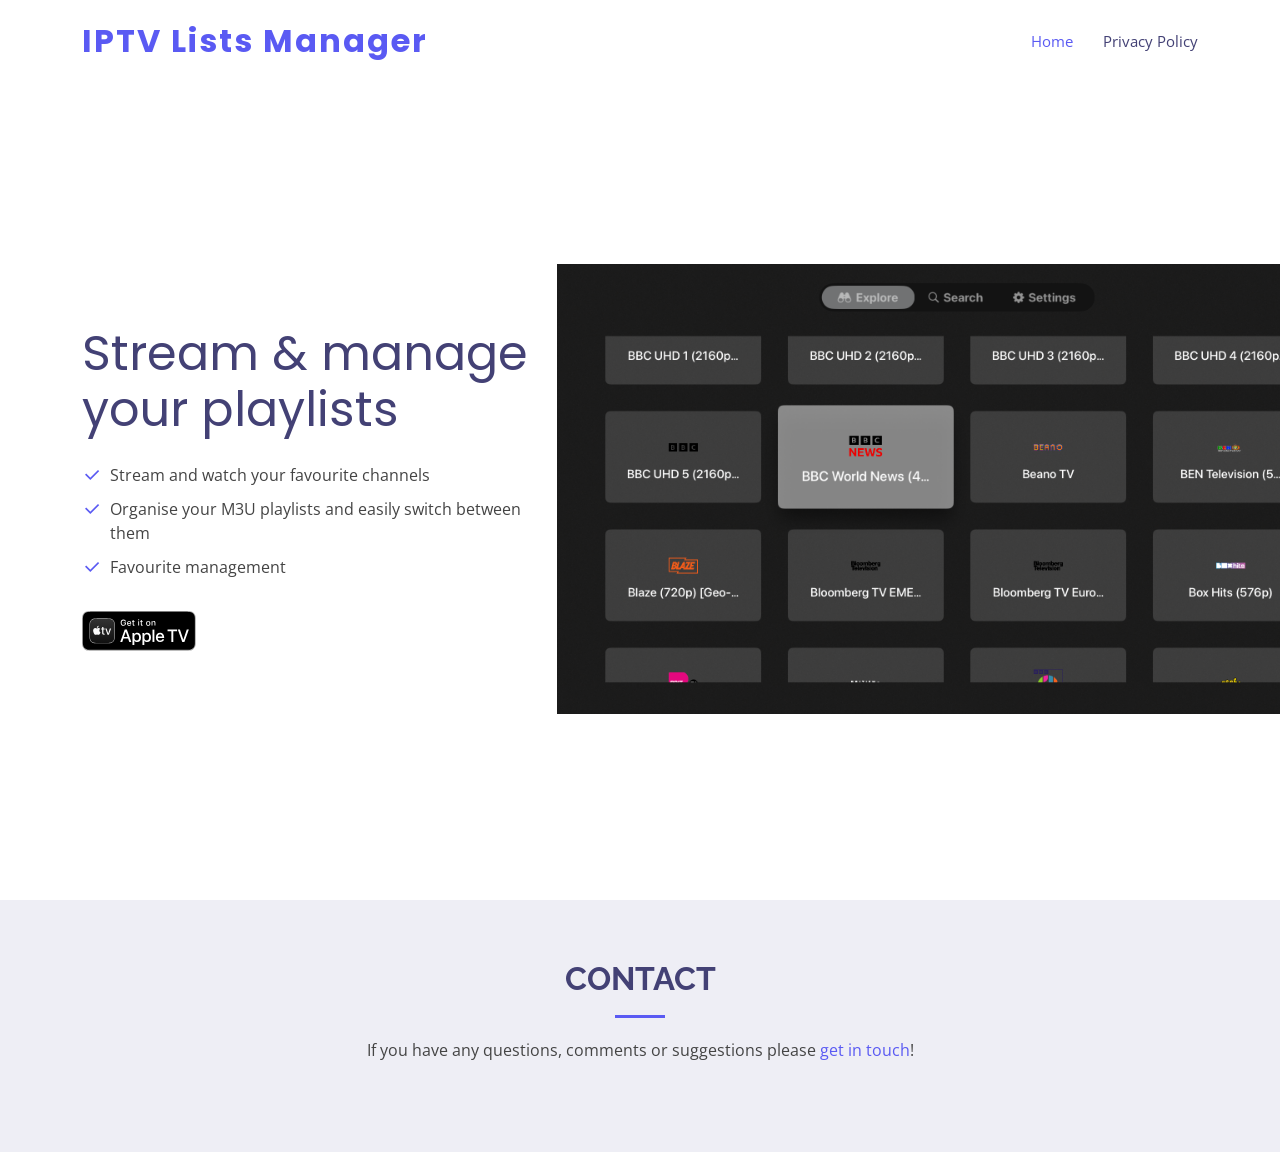
<file: index.html>
<!DOCTYPE html>
<html lang="en">

<head>
  <meta charset="utf-8">
  <meta content="width=device-width, initial-scale=1.0" name="viewport">

  <title>IPTV Lists Manager</title>
  <meta content="" name="description">
  <meta content="" name="keywords">

  <!-- Google Fonts -->
  <link href="https://fonts.googleapis.com/css?family=Open+Sans:300,300i,400,400i,600,600i,700,700i|Raleway:300,300i,400,400i,500,500i,600,600i,700,700i|Poppins:300,300i,400,400i,500,500i,600,600i,700,700i" rel="stylesheet">

  <!-- Vendor CSS Files -->
  <link href="assets/vendor/bootstrap/css/bootstrap.min.css" rel="stylesheet">
  <link href="assets/vendor/bootstrap-icons/bootstrap-icons.css" rel="stylesheet">
  <link href="assets/vendor/remixicon/remixicon.css" rel="stylesheet">

  <!-- Template Main CSS File -->
  <link href="assets/css/style.css" rel="stylesheet">

</head>

<body>

  <!-- ======= Header ======= -->
  <header id="header" class="fixed-top ">
    <div class="container d-flex align-items-center justify-content-between">

      <h1 class="logo"><a href="index.html">IPTV Lists Manager</a></h1>

      <nav id="navbar" class="navbar">
        <ul>
          <li><a class="nav-link scrollto active" href="index.html">Home</a></li>
          <li><a class="nav-link scrollto" href="privacy.html">Privacy Policy</a></li>
        </ul>
        <i class="bi bi-list mobile-nav-toggle"></i>
      </nav><!-- .navbar -->

    </div>
  </header><!-- End Header -->

  <!-- ======= Hero Section ======= -->
  <section id="hero" class="d-flex align-items-center">

    <div class="container">
      <div class="row">
        <div class="col-lg-5 pt-2 pt-lg-0 order-2 order-lg-1 d-flex flex-column justify-content-center">
          <h1>Stream & manage your playlists</h1>
          <ul>
            <li><i class="ri-check-line"></i> Stream and watch your favourite channels</li>
            <li><i class="ri-check-line"></i> Organise your M3U playlists and easily switch between them</li>
            <li><i class="ri-check-line"></i> Favourite management</li>
          </ul>
          <div class="mt-3">
            <a href=""><img src="assets/img/badge.svg"></a>
          </div>
        </div>
        <div class="col-lg-7 order-1 order-lg-2 hero-img">
          <img src="assets/img/home.png" width="800" />
        </div>
      </div>
    </div>

  </section><!-- End Hero -->

  <main id="main">

    <!-- ======= Contact Section ======= -->
    <section id="contact" class="contact section-bg">
      <div class="container">

        <div class="section-title">
          <h2>Contact</h2>
          <p>If you have any questions, comments or suggestions please <a href="mailto:ruicostadev@gmail.com">get in touch</a>!</p>
        </div>

      </div>
    </section><!-- End Contact Section -->

  </main><!-- End #main -->

  <a href="#" class="back-to-top d-flex align-items-center justify-content-center"><i class="bi bi-arrow-up-short"></i></a>

  <!-- Vendor JS Files -->
  <script src="assets/vendor/bootstrap/js/bootstrap.bundle.min.js"></script>

  <!-- Template Main JS File -->
  <script src="assets/js/main.js"></script>

</body>

</html>
</file>
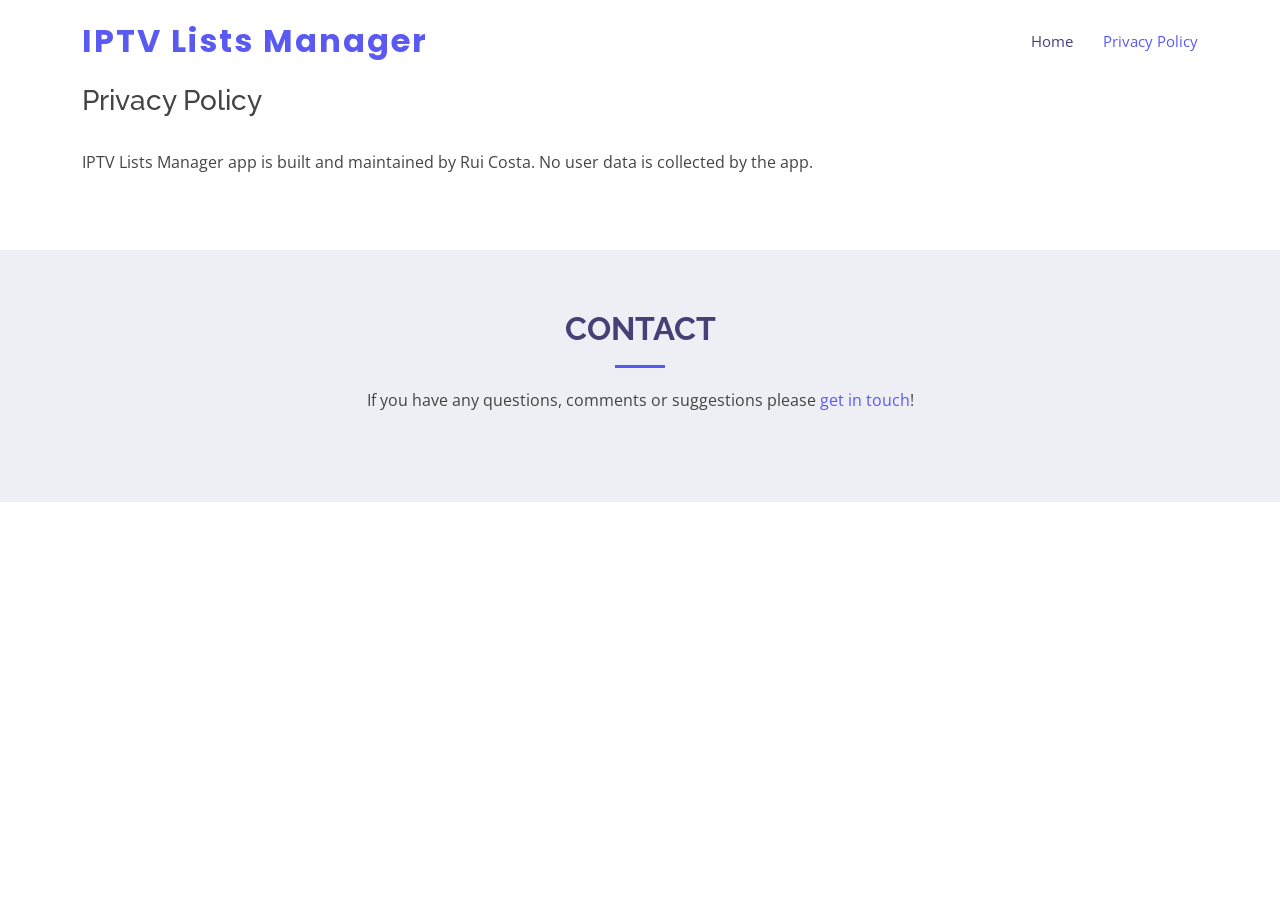
<file: privacy.html>
<!DOCTYPE html>
<html lang="en">

<head>
  <meta charset="utf-8">
  <meta content="width=device-width, initial-scale=1.0" name="viewport">

  <title>IPTV Lists Manager</title>
  <meta content="" name="description">
  <meta content="" name="keywords">

  <!-- Favicons -->
  <link href="assets/img/favicon.png" rel="icon">

  <!-- Google Fonts -->
  <link href="https://fonts.googleapis.com/css?family=Open+Sans:300,300i,400,400i,600,600i,700,700i|Raleway:300,300i,400,400i,500,500i,600,600i,700,700i|Poppins:300,300i,400,400i,500,500i,600,600i,700,700i" rel="stylesheet">

  <!-- Vendor CSS Files -->
  <link href="assets/vendor/bootstrap/css/bootstrap.min.css" rel="stylesheet">
  <link href="assets/vendor/bootstrap-icons/bootstrap-icons.css" rel="stylesheet">
  <link href="assets/vendor/remixicon/remixicon.css" rel="stylesheet">

  <!-- Template Main CSS File -->
  <link href="assets/css/style.css" rel="stylesheet">

</head>

<body>

  <!-- ======= Header ======= -->
  <header id="header" class="fixed-top ">
    <div class="container d-flex align-items-center justify-content-between">

      <h1 class="logo"><a href="index.html">IPTV Lists Manager</a></h1>

      <nav id="navbar" class="navbar">
        <ul>
          <li><a class="nav-link scrollto" href="index.html">Home</a></li>
          <li><a class="nav-link scrollto active" href="privacy.html">Privacy Policy</a></li>
        </ul>
        <i class="bi bi-list mobile-nav-toggle"></i>
      </nav><!-- .navbar -->

    </div>
  </header><!-- End Header -->

  <main id="main">

    <section class="inner-page">
      <div class="container">
    
      <br/>
      <h3>Privacy Policy</h3> <p>
      <br/>
      IPTV Lists Manager app is built and maintained by Rui Costa. No user data is collected by the app.
      </div>
    </section>
    
    <!-- ======= Contact Section ======= -->
    <section id="contact" class="contact section-bg">
      <div class="container">

        <div class="section-title">
          <h2>Contact</h2>
          <p>If you have any questions, comments or suggestions please <a href="mailto:ruicostadev@gmail.com">get in touch</a>!</p>
        </div>

      </div>
    </section><!-- End Contact Section -->

  </main><!-- End #main -->

  <a href="#" class="back-to-top d-flex align-items-center justify-content-center"><i class="bi bi-arrow-up-short"></i></a>

  <!-- Vendor JS Files -->
  <script src="assets/vendor/bootstrap/js/bootstrap.bundle.min.js"></script>

  <!-- Template Main JS File -->
  <script src="assets/js/main.js"></script>

</body>

</html>
</file>
<file: assets/css/style.css>
/*--------------------------------------------------------------
# General
--------------------------------------------------------------*/
body {
  font-family: "Open Sans", sans-serif;
  color: #444444;
}

a {
  text-decoration: none;
  color: #5a5af3;
}

a:hover {
  color: #2a2af0;
  text-decoration: none;
}

h1,
h2,
h3,
h4,
h5,
h6 {
  font-family: "Raleway", sans-serif;
}

/*--------------------------------------------------------------
# Back to top button
--------------------------------------------------------------*/
.back-to-top {
  position: fixed;
  visibility: hidden;
  opacity: 0;
  right: 15px;
  bottom: 15px;
  z-index: 996;
  background: #5a5af3;
  width: 40px;
  height: 40px;
  border-radius: 50px;
  transition: all 0.4s;
}

.back-to-top i {
  font-size: 24px;
  color: #fff;
  line-height: 0;
}

.back-to-top:hover {
  background: #8080f6;
  color: #fff;
}

.back-to-top.active {
  visibility: visible;
  opacity: 1;
}

/*--------------------------------------------------------------
# Header
--------------------------------------------------------------*/
#header {
  transition: all 0.5s;
  z-index: 997;
  padding: 20px 0;
  background: #fff;
}

#header.header-scrolled,
#header.header-inner-pages {
  padding: 12px 0;
  box-shadow: 0px 2px 15px rgba(0, 0, 0, 0.1);
}

#header .logo {
  font-size: 32px;
  margin: 0;
  padding: 0;
  line-height: 1;
  font-weight: 700;
  letter-spacing: 2px;
  font-family: "Poppins", sans-serif;
}

#header .logo a {
  color: #5a5af3;
}

#header .logo img {
  max-height: 40px;
}

@media (max-width: 992px) {
  #header {
    padding: 12px 0;
  }
}

/*--------------------------------------------------------------
# Navigation Menu
--------------------------------------------------------------*/
/**
* Desktop Navigation 
*/
.navbar {
  padding: 0;
}

.navbar ul {
  margin: 0;
  padding: 0;
  display: flex;
  list-style: none;
  align-items: center;
}

.navbar li {
  position: relative;
}

.navbar a,
.navbar a:focus {
  display: flex;
  align-items: center;
  justify-content: space-between;
  padding: 10px 0 10px 30px;
  font-size: 15px;
  color: #434175;
  white-space: nowrap;
  transition: 0.3s;
}

.navbar a i,
.navbar a:focus i {
  font-size: 12px;
  line-height: 0;
  margin-left: 5px;
}

.navbar a:hover,
.navbar .active,
.navbar .active:focus,
.navbar li:hover>a {
  color: #5a5af3;
}

.navbar .getstarted,
.navbar .getstarted:focus {
  padding: 6px 25px;
  margin-left: 30px;
  border-radius: 50px;
  color: #5a5af3;
  border: 2px solid #5a5af3;
}

.navbar .getstarted:hover,
.navbar .getstarted:focus:hover {
  color: #fff;
  background: #7272f5;
}

.navbar .dropdown ul {
  display: block;
  position: absolute;
  left: 14px;
  top: calc(100% + 30px);
  margin: 0;
  padding: 10px 0;
  z-index: 99;
  opacity: 0;
  visibility: hidden;
  background: #fff;
  box-shadow: 0px 0px 30px rgba(127, 137, 161, 0.25);
  transition: 0.3s;
  border-radius: 4px;
}

.navbar .dropdown ul li {
  min-width: 200px;
}

.navbar .dropdown ul a {
  padding: 10px 20px;
  font-size: 15px;
  text-transform: none;
}

.navbar .dropdown ul a i {
  font-size: 12px;
}

.navbar .dropdown ul a:hover,
.navbar .dropdown ul .active:hover,
.navbar .dropdown ul li:hover>a {
  color: #5a5af3;
}

.navbar .dropdown:hover>ul {
  opacity: 1;
  top: 100%;
  visibility: visible;
}

.navbar .dropdown .dropdown ul {
  top: 0;
  left: calc(100% - 30px);
  visibility: hidden;
}

.navbar .dropdown .dropdown:hover>ul {
  opacity: 1;
  top: 0;
  left: 100%;
  visibility: visible;
}

@media (max-width: 1366px) {
  .navbar .dropdown .dropdown ul {
    left: -90%;
  }

  .navbar .dropdown .dropdown:hover>ul {
    left: -100%;
  }
}

/**
* Mobile Navigation 
*/
.mobile-nav-toggle {
  color: #434175;
  font-size: 28px;
  cursor: pointer;
  display: none;
  line-height: 0;
  transition: 0.5s;
}

.mobile-nav-toggle.bi-x {
  color: #fff;
}

@media (max-width: 991px) {
  .mobile-nav-toggle {
    display: block;
  }

  .navbar ul {
    display: none;
  }
}

.navbar-mobile {
  position: fixed;
  overflow: hidden;
  top: 0;
  right: 0;
  left: 0;
  bottom: 0;
  background: rgba(48, 47, 84, 0.9);
  transition: 0.3s;
}

.navbar-mobile .mobile-nav-toggle {
  position: absolute;
  top: 15px;
  right: 15px;
}

.navbar-mobile ul {
  display: block;
  position: absolute;
  top: 55px;
  right: 15px;
  bottom: 15px;
  left: 15px;
  padding: 10px 0;
  border-radius: 10px;
  background-color: #fff;
  overflow-y: auto;
  transition: 0.3s;
}

.navbar-mobile a,
.navbar-mobile a:focus {
  padding: 10px 20px;
  font-size: 15px;
  color: #434175;
}

.navbar-mobile a:hover,
.navbar-mobile .active,
.navbar-mobile li:hover>a {
  color: #5a5af3;
}

.navbar-mobile .getstarted,
.navbar-mobile .getstarted:focus {
  margin: 15px;
}

.navbar-mobile .dropdown ul {
  position: static;
  display: none;
  margin: 10px 20px;
  padding: 10px 0;
  z-index: 99;
  opacity: 1;
  visibility: visible;
  background: #fff;
  box-shadow: 0px 0px 30px rgba(127, 137, 161, 0.25);
}

.navbar-mobile .dropdown ul li {
  min-width: 200px;
}

.navbar-mobile .dropdown ul a {
  padding: 10px 20px;
}

.navbar-mobile .dropdown ul a i {
  font-size: 12px;
}

.navbar-mobile .dropdown ul a:hover,
.navbar-mobile .dropdown ul .active:hover,
.navbar-mobile .dropdown ul li:hover>a {
  color: #5a5af3;
}

.navbar-mobile .dropdown>.dropdown-active {
  display: block;
}

/*--------------------------------------------------------------
# Hero Section
--------------------------------------------------------------*/
#hero {
  width: 100%;
  height: 100vh;
  background: white;
  border-bottom: 2px solid white;
}

#hero .container {
  padding-top: 80px;
}

#hero h1 {
  margin: 0;
  font-size: 48px;
  font-weight: 400;
  line-height: 56px;
  color: #434175;
  font-family: "Poppins", sans-serif;
}

#hero h2 {
  margin: 10px 0 0 0;
  font-size: 20px;
}

#hero ul {
  margin-top: 15px;
  list-style: none;
  padding: 0;
}

#hero ul li {
  padding: 10px 0 0 28px;
  position: relative;
}

#hero ul i {
  left: 0;
  top: 7px;
  position: absolute;
  font-size: 20px;
  color: #5a5af3;
}

#hero .btn-get-started,
#hero .btn-get-quote {
  font-family: "Poppins", sans-serif;
  font-weight: 400;
  font-size: 15px;
  letter-spacing: 0.5px;
  display: inline-block;
  padding: 8px 30px 9px 30px;
  margin-bottom: 15px;
  border-radius: 3px;
  transition: 0.5s;
  border-radius: 50px;
}

#hero .btn-get-started {
  background: #5a5af3;
  color: #fff;
  border: 2px solid #5a5af3;
  margin-right: 10px;
}

#hero .btn-get-started:hover {
  background: #7272f5;
  border-color: #7272f5;
}

#hero .btn-get-quote {
  color: #5a5af3;
  border: 2px solid #5a5af3;
}

#hero .btn-get-quote:hover {
  background: #5a5af3;
  color: #fff;
}

@media (min-width: 1024px) {
  #hero {
    background-attachment: fixed;
  }
}

@media (max-width: 991px) {
  #hero .hero-img {
    text-align: center;
  }

  #hero .hero-img img {
    width: 50%;
  }
}

@media (max-width: 768px) {
  #hero h1 {
    font-size: 28px;
    line-height: 36px;
  }

  #hero h2 {
    font-size: 18px;
    line-height: 24px;
    margin-bottom: 30px;
  }

  #hero .hero-img img {
    width: 70%;
  }
}

@media (max-width: 575px) {
  #hero {
    text-align: center;
  }

  #hero ul {
    text-align: left;
    font-size: 14px;
  }

  #hero .hero-img img {
    width: 80%;
  }

  #hero .btn-get-started,
  #hero .btn-get-quote {
    padding-left: 18px;
    padding-right: 18px;
    font-size: 14px;
  }
}

/*--------------------------------------------------------------
# Sections General
--------------------------------------------------------------*/
section {
  padding: 60px 0;
}

.section-bg {
  background-color: #eeeef5;
}

.section-title {
  text-align: center;
  padding-bottom: 30px;
}

.section-title h2 {
  font-size: 32px;
  font-weight: bold;
  text-transform: uppercase;
  margin-bottom: 20px;
  padding-bottom: 20px;
  position: relative;
  color: #434175;
}

.section-title h2::after {
  content: "";
  position: absolute;
  display: block;
  width: 50px;
  height: 3px;
  background: #5a5af3;
  bottom: 0;
  left: calc(50% - 25px);
}

.section-title p {
  margin-bottom: 0;
}

/*--------------------------------------------------------------
# About
--------------------------------------------------------------*/
.about .content h2 {
  font-weight: 700;
  font-size: 44px;
  line-height: 50px;
  margin-bottom: 20px;
  color: #434175;
}

.about .content h3 {
  font-weight: 500;
  line-height: 32px;
  font-size: 24px;
}

.about .content ul {
  list-style: none;
  padding: 0;
}

.about .content ul li {
  padding: 10px 0 0 28px;
  position: relative;
}

.about .content ul i {
  left: 0;
  top: 7px;
  position: absolute;
  font-size: 20px;
  color: #5a5af3;
}

.about .content p:last-child {
  margin-bottom: 0;
}

/*--------------------------------------------------------------
# Why Us
--------------------------------------------------------------*/
.why-us {
  padding-top: 0;
}

.why-us .box {
  padding: 50px 30px;
  box-shadow: 0px 2px 15px rgba(0, 0, 0, 0.1);
  transition: all ease-in-out 0.3s;
}

.why-us .box span {
  display: block;
  font-size: 28px;
  font-weight: 700;
  color: #b9b9fa;
}

.why-us .box h4 {
  font-size: 24px;
  font-weight: 600;
  padding: 0;
  margin: 20px 0;
  color: #434175;
}

.why-us .box p {
  color: #aaaaaa;
  font-size: 15px;
  margin: 0;
  padding: 0;
}

.why-us .box:hover {
  background: #5a5af3;
  padding: 30px 30px 70px 30px;
  box-shadow: 10px 15px 30px rgba(0, 0, 0, 0.18);
}

.why-us .box:hover span,
.why-us .box:hover h4,
.why-us .box:hover p {
  color: #fff;
}

/*--------------------------------------------------------------
# Counts
--------------------------------------------------------------*/
.counts {
  padding: 70px 0 60px;
}

.counts .count-box {
  padding: 30px 30px 25px 30px;
  width: 100%;
  position: relative;
  text-align: center;
  background: #fff;
}

.counts .count-box i {
  position: absolute;
  top: -25px;
  left: 50%;
  transform: translateX(-50%);
  font-size: 24px;
  background: #5a5af3;
  color: #fff;
  border-radius: 50px;
  width: 48px;
  height: 48px;
  display: inline-flex;
  align-items: center;
  justify-content: center;
}

.counts .count-box span {
  font-size: 36px;
  display: block;
  font-weight: 600;
  color: #0c0ca8;
}

.counts .count-box p {
  padding: 0;
  margin: 0;
  font-family: "Raleway", sans-serif;
  font-size: 14px;
}

/*--------------------------------------------------------------
# Services
--------------------------------------------------------------*/
.services .icon-box {
  text-align: center;
  padding: 70px 20px 80px 20px;
  transition: all ease-in-out 0.3s;
  background: #fff;
  box-shadow: 0px 0 35px 0 rgba(0, 0, 0, 0.08);
}

.services .icon-box .icon {
  margin: 0 auto;
  width: 100px;
  height: 100px;
  display: flex;
  align-items: center;
  justify-content: center;
  transition: ease-in-out 0.3s;
  position: relative;
}

.services .icon-box .icon i {
  font-size: 36px;
  transition: 0.5s;
  position: relative;
}

.services .icon-box .icon svg {
  position: absolute;
  top: 0;
  left: 0;
}

.services .icon-box .icon svg path {
  transition: 0.5s;
  fill: #f5f5f5;
}

.services .icon-box h4 {
  font-weight: 600;
  margin: 10px 0 15px 0;
  font-size: 22px;
}

.services .icon-box h4 a {
  color: #434175;
  transition: ease-in-out 0.3s;
}

.services .icon-box p {
  line-height: 24px;
  font-size: 14px;
  margin-bottom: 0;
}

.services .icon-box:hover {
  border-color: #fff;
  box-shadow: 0px 0 35px 0 rgba(0, 0, 0, 0.08);
}

.services .iconbox-blue i {
  color: #47aeff;
}

.services .iconbox-blue:hover .icon i {
  color: #fff;
}

.services .iconbox-blue:hover .icon path {
  fill: #47aeff;
}

.services .iconbox-orange i {
  color: #ffa76e;
}

.services .iconbox-orange:hover .icon i {
  color: #fff;
}

.services .iconbox-orange:hover .icon path {
  fill: #ffa76e;
}

.services .iconbox-pink i {
  color: #e80368;
}

.services .iconbox-pink:hover .icon i {
  color: #fff;
}

.services .iconbox-pink:hover .icon path {
  fill: #e80368;
}

.services .iconbox-teal i {
  color: #11dbcf;
}

.services .iconbox-teal:hover .icon i {
  color: #fff;
}

.services .iconbox-teal:hover .icon path {
  fill: #11dbcf;
}

/*--------------------------------------------------------------
# Features
--------------------------------------------------------------*/
.features {
  padding-top: 0;
}

.features .icon-box {
  display: flex;
  align-items: center;
  padding: 20px;
  transition: ease-in-out 0.3s;
  box-shadow: 0px 2px 15px rgba(0, 0, 0, 0.1);
}

.features .icon-box i {
  font-size: 32px;
  padding-right: 10px;
  line-height: 1;
}

.features .icon-box h3 {
  font-weight: 700;
  margin: 0;
  padding: 0;
  line-height: 1;
  font-size: 16px;
}

.features .icon-box h3 a {
  color: #434175;
  transition: ease-in-out 0.3s;
}

.features .icon-box:hover h3 a {
  color: #5a5af3;
}

/*--------------------------------------------------------------
# Portfolio
--------------------------------------------------------------*/
.portfolio .portfolio-item {
  margin-bottom: 30px;
}

.portfolio #portfolio-flters {
  padding: 0;
  margin: 0 auto 15px auto;
  list-style: none;
  text-align: center;
  border-radius: 50px;
  padding: 2px 15px;
}

.portfolio #portfolio-flters li {
  cursor: pointer;
  display: inline-block;
  padding: 10px 15px;
  font-size: 16px;
  font-weight: 600;
  line-height: 1;
  text-transform: uppercase;
  color: #444444;
  margin-bottom: 10px;
  transition: all 0.3s ease-in-out;
}

.portfolio #portfolio-flters li:hover,
.portfolio #portfolio-flters li.filter-active {
  color: #5a5af3;
}

.portfolio #portfolio-flters li:last-child {
  margin-right: 0;
}

.portfolio .portfolio-wrap {
  transition: 0.3s;
  position: relative;
  overflow: hidden;
  z-index: 1;
}

.portfolio .portfolio-wrap::before {
  content: "";
  background: rgba(255, 255, 255, 0.7);
  position: absolute;
  left: 30px;
  right: 30px;
  top: 30px;
  bottom: 30px;
  transition: all ease-in-out 0.3s;
  z-index: 2;
  opacity: 0;
}

.portfolio .portfolio-wrap .portfolio-info {
  opacity: 0;
  position: absolute;
  top: 0;
  left: 0;
  right: 0;
  bottom: 0;
  text-align: center;
  z-index: 3;
  transition: all ease-in-out 0.3s;
  display: flex;
  flex-direction: column;
  justify-content: center;
  align-items: center;
}

.portfolio .portfolio-wrap .portfolio-info::before {
  display: block;
  content: "";
  width: 48px;
  height: 48px;
  position: absolute;
  top: 35px;
  left: 35px;
  border-top: 3px solid #fff;
  border-left: 3px solid #fff;
  transition: all 0.5s ease 0s;
  z-index: 9994;
}

.portfolio .portfolio-wrap .portfolio-info::after {
  display: block;
  content: "";
  width: 48px;
  height: 48px;
  position: absolute;
  bottom: 35px;
  right: 35px;
  border-bottom: 3px solid #fff;
  border-right: 3px solid #fff;
  transition: all 0.5s ease 0s;
  z-index: 9994;
}

.portfolio .portfolio-wrap .portfolio-info h4 {
  font-size: 20px;
  color: #434175;
  font-weight: 600;
}

.portfolio .portfolio-wrap .portfolio-info p {
  color: #434175;
  font-size: 14px;
  text-transform: uppercase;
  padding: 0;
  margin: 0;
}

.portfolio .portfolio-wrap .portfolio-links {
  text-align: center;
  z-index: 4;
}

.portfolio .portfolio-wrap .portfolio-links a {
  color: #5a5af3;
  margin: 0 2px;
  font-size: 28px;
  display: inline-block;
  transition: 0.3s;
}

.portfolio .portfolio-wrap .portfolio-links a:hover {
  color: #1313ee;
}

.portfolio .portfolio-wrap:hover::before {
  top: 0;
  left: 0;
  right: 0;
  bottom: 0;
  opacity: 1;
}

.portfolio .portfolio-wrap:hover .portfolio-info {
  opacity: 1;
}

.portfolio .portfolio-wrap:hover .portfolio-info::before {
  top: 15px;
  left: 15px;
}

.portfolio .portfolio-wrap:hover .portfolio-info::after {
  bottom: 15px;
  right: 15px;
}

/*--------------------------------------------------------------
# Portfolio Details
--------------------------------------------------------------*/
.portfolio-details {
  padding-top: 40px;
}

.portfolio-details .portfolio-details-slider img {
  width: 100%;
}

.portfolio-details .portfolio-details-slider .swiper-pagination {
  margin-top: 20px;
  position: relative;
}

.portfolio-details .portfolio-details-slider .swiper-pagination .swiper-pagination-bullet {
  width: 12px;
  height: 12px;
  background-color: #fff;
  opacity: 1;
  border: 1px solid #5a5af3;
}

.portfolio-details .portfolio-details-slider .swiper-pagination .swiper-pagination-bullet-active {
  background-color: #5a5af3;
}

.portfolio-details .portfolio-info {
  padding: 30px;
  box-shadow: 0px 0 30px rgba(67, 65, 117, 0.08);
}

.portfolio-details .portfolio-info h3 {
  font-size: 22px;
  font-weight: 700;
  margin-bottom: 20px;
  padding-bottom: 20px;
  border-bottom: 1px solid #eee;
}

.portfolio-details .portfolio-info ul {
  list-style: none;
  padding: 0;
  font-size: 15px;
}

.portfolio-details .portfolio-info ul li+li {
  margin-top: 10px;
}

.portfolio-details .portfolio-description {
  padding-top: 30px;
}

.portfolio-details .portfolio-description h2 {
  font-size: 26px;
  font-weight: 700;
  margin-bottom: 20px;
}

.portfolio-details .portfolio-description p {
  padding: 0;
}

/*--------------------------------------------------------------
# Team
--------------------------------------------------------------*/
.team .member {
  margin-bottom: 20px;
  overflow: hidden;
  text-align: center;
  border-radius: 5px;
  background: #fff;
  box-shadow: 0px 2px 15px rgba(0, 0, 0, 0.1);
}

.team .member .member-img {
  position: relative;
  overflow: hidden;
}

.team .member .social {
  position: absolute;
  left: 0;
  bottom: 0;
  right: 0;
  height: 40px;
  opacity: 0;
  transition: ease-in-out 0.3s;
  text-align: center;
  background: rgba(255, 255, 255, 0.85);
}

.team .member .social a {
  transition: color 0.3s;
  color: #434175;
  margin: 0 10px;
  padding-top: 8px;
  display: inline-block;
}

.team .member .social a:hover {
  color: #5a5af3;
}

.team .member .social i {
  font-size: 18px;
  margin: 0 2px;
}

.team .member .member-info {
  padding: 25px 15px;
}

.team .member .member-info h4 {
  font-weight: 700;
  margin-bottom: 5px;
  font-size: 18px;
  color: #434175;
}

.team .member .member-info span {
  display: block;
  font-size: 13px;
  font-weight: 400;
  color: #aaaaaa;
}

.team .member .member-info p {
  font-style: italic;
  font-size: 14px;
  line-height: 26px;
  color: #777777;
}

.team .member:hover .social {
  opacity: 1;
}

/*--------------------------------------------------------------
# Pricing
--------------------------------------------------------------*/
.pricing .row {
  padding-top: 40px;
}

.pricing .box {
  padding: 40px;
  margin-bottom: 30px;
  box-shadow: 0px 0px 30px rgba(73, 78, 92, 0.15);
  background: #fff;
  text-align: center;
}

.pricing h3 {
  font-weight: 300;
  margin-bottom: 15px;
  font-size: 28px;
}

.pricing h4 {
  font-size: 46px;
  color: #5a5af3;
  font-weight: 400;
  font-family: "Open Sans", sans-serif;
  margin-bottom: 25px;
}

.pricing h4 span {
  color: #bababa;
  font-size: 18px;
  display: block;
}

.pricing ul {
  padding: 0;
  list-style: none;
  color: #999;
  text-align: left;
  line-height: 20px;
}

.pricing ul li {
  padding-bottom: 12px;
}

.pricing ul i {
  color: #5a5af3;
  font-size: 18px;
  padding-right: 4px;
}

.pricing ul .na {
  color: #ccc;
}

.pricing ul .na i {
  color: #ccc;
}

.pricing ul .na span {
  text-decoration: line-through;
}

.pricing .btn-buy {
  background: #434175;
  display: inline-block;
  padding: 10px 35px;
  border-radius: 50px;
  color: #fff;
  transition: none;
  font-size: 14px;
  font-weight: 400;
  font-family: "Raleway", sans-serif;
  transition: 0.3s;
  border: none;
}

.pricing .btn-buy:hover {
  background: #5a5af3;
}

.pricing .featured {
  z-index: 10;
  margin: -30px -5px 0 -5px;
}

.pricing .featured .btn-buy {
  background: #5a5af3;
}

.pricing .featured .btn-buy:hover {
  background: #7272f5;
}

@media (max-width: 992px) {
  .pricing .box {
    max-width: 60%;
    margin: 0 auto 30px auto;
  }
}

@media (max-width: 767px) {
  .pricing .box {
    max-width: 80%;
    margin: 0 auto 30px auto;
  }
}

@media (max-width: 420px) {
  .pricing .box {
    max-width: 100%;
    margin: 0 auto 30px auto;
  }
}

/*--------------------------------------------------------------
# Frequently Asked Questions
--------------------------------------------------------------*/
.faq {
  padding: 60px 0;
}

.faq .faq-list {
  padding: 0;
  list-style: none;
}

.faq .faq-list li {
  border-bottom: 1px solid #f2f2fe;
  margin-bottom: 20px;
  padding-bottom: 20px;
}

.faq .faq-list .question {
  display: block;
  position: relative;
  font-family: #5a5af3;
  font-size: 18px;
  line-height: 24px;
  font-weight: 400;
  padding-left: 25px;
  cursor: pointer;
  color: #2a2af0;
  transition: 0.3s;
}

.faq .faq-list i {
  font-size: 16px;
  position: absolute;
  left: 0;
  top: -2px;
}

.faq .faq-list p {
  margin-bottom: 0;
  padding: 10px 0 0 25px;
}

.faq .faq-list .icon-show {
  display: none;
}

.faq .faq-list .collapsed {
  color: black;
}

.faq .faq-list .collapsed:hover {
  color: #5a5af3;
}

.faq .faq-list .collapsed .icon-show {
  display: inline-block;
  transition: 0.6s;
}

.faq .faq-list .collapsed .icon-close {
  display: none;
  transition: 0.6s;
}

/*--------------------------------------------------------------
# Contact
--------------------------------------------------------------*/
.contact .info-box {
  color: #444444;
  text-align: center;
  box-shadow: 0 0 30px rgba(214, 215, 216, 0.6);
  padding: 20px 0 30px 0;
  background: #fff;
}

.contact .info-box i {
  font-size: 32px;
  color: #5a5af3;
  border-radius: 50%;
  padding: 8px;
}

.contact .info-box h3 {
  font-size: 20px;
  color: #777777;
  font-weight: 700;
  margin: 10px 0;
}

.contact .info-box p {
  padding: 0;
  line-height: 24px;
  font-size: 14px;
  margin-bottom: 0;
}

.contact .php-email-form {
  background: #fff;
  box-shadow: 0 0 30px rgba(214, 215, 216, 0.6);
  padding: 30px;
}

.contact .php-email-form .validate {
  display: none;
  color: red;
  margin: 0 0 15px 0;
  font-weight: 400;
  font-size: 13px;
}

.contact .php-email-form .error-message {
  display: none;
  color: #fff;
  background: #ed3c0d;
  text-align: left;
  padding: 15px;
  font-weight: 600;
}

.contact .php-email-form .error-message br+br {
  margin-top: 25px;
}

.contact .php-email-form .sent-message {
  display: none;
  color: #fff;
  background: #18d26e;
  text-align: center;
  padding: 15px;
  font-weight: 600;
}

.contact .php-email-form .loading {
  display: none;
  background: #fff;
  text-align: center;
  padding: 15px;
}

.contact .php-email-form .loading:before {
  content: "";
  display: inline-block;
  border-radius: 50%;
  width: 24px;
  height: 24px;
  margin: 0 10px -6px 0;
  border: 3px solid #18d26e;
  border-top-color: #eee;
  -webkit-animation: animate-loading 1s linear infinite;
  animation: animate-loading 1s linear infinite;
}

.contact .php-email-form input,
.contact .php-email-form textarea {
  border-radius: 0;
  box-shadow: none;
  font-size: 14px;
  border-radius: 5px;
}

.contact .php-email-form input:focus,
.contact .php-email-form textarea:focus {
  border-color: #5a5af3;
}

.contact .php-email-form input {
  padding: 10px 15px;
}

.contact .php-email-form textarea {
  padding: 12px 15px;
}

.contact .php-email-form button[type=submit] {
  background: #5a5af3;
  border: 0;
  padding: 10px 24px;
  color: #fff;
  transition: 0.4s;
  border-radius: 50px;
}

.contact .php-email-form button[type=submit]:hover {
  background: #7272f5;
}

@-webkit-keyframes animate-loading {
  0% {
    transform: rotate(0deg);
  }

  100% {
    transform: rotate(360deg);
  }
}

@keyframes animate-loading {
  0% {
    transform: rotate(0deg);
  }

  100% {
    transform: rotate(360deg);
  }
}

/*--------------------------------------------------------------
# Breadcrumbs
--------------------------------------------------------------*/
.breadcrumbs {
  padding: 15px 0;
  background: #f1f1f7;
  min-height: 40px;
  margin-top: 68px;
}

.breadcrumbs h2 {
  font-size: 28px;
  font-weight: 400;
  color: #434175;
}

.breadcrumbs ol {
  display: flex;
  flex-wrap: wrap;
  list-style: none;
  padding: 0;
  margin: 0;
}

.breadcrumbs ol li+li {
  padding-left: 10px;
}

.breadcrumbs ol li+li::before {
  display: inline-block;
  padding-right: 10px;
  color: #565396;
  content: "/";
}

@media (max-width: 992px) {
  .breadcrumbs {
    margin-top: 60px;
  }

  .breadcrumbs .d-flex {
    display: block !important;
  }

  .breadcrumbs ol {
    display: block;
  }

  .breadcrumbs ol li {
    display: inline-block;
  }
}

/*--------------------------------------------------------------
# Footer
--------------------------------------------------------------*/
#footer {
  color: #444444;
  font-size: 14px;
  background: #eeeef5;
  box-shadow: 0px 2px 15px rgba(0, 0, 0, 0.1);
}

#footer .footer-top {
  padding: 60px 0 30px 0;
  background: #fff;
}

#footer .footer-top .footer-contact {
  margin-bottom: 30px;
}

#footer .footer-top .footer-contact h3 {
  font-size: 28px;
  margin: 0 0 10px 0;
  padding: 0;
  line-height: 1;
  font-weight: 700;
  color: #5a5af3;
}

#footer .footer-top .footer-contact p {
  font-size: 14px;
  line-height: 24px;
  margin-bottom: 0;
  font-family: "Raleway", sans-serif;
  color: #777777;
}

#footer .footer-top h4 {
  font-size: 16px;
  font-weight: bold;
  color: #434175;
  position: relative;
  padding-bottom: 12px;
}

#footer .footer-top .footer-links {
  margin-bottom: 30px;
}

#footer .footer-top .footer-links ul {
  list-style: none;
  padding: 0;
  margin: 0;
}

#footer .footer-top .footer-links ul i {
  padding-right: 2px;
  color: #5a5af3;
  font-size: 18px;
  line-height: 1;
}

#footer .footer-top .footer-links ul li {
  padding: 10px 0;
  display: flex;
  align-items: center;
}

#footer .footer-top .footer-links ul li:first-child {
  padding-top: 0;
}

#footer .footer-top .footer-links ul a {
  color: #777777;
  transition: 0.3s;
  display: inline-block;
  line-height: 1;
}

#footer .footer-top .footer-links ul a:hover {
  text-decoration: none;
  color: #5a5af3;
}

#footer .footer-newsletter {
  font-size: 15px;
}

#footer .footer-newsletter h4 {
  font-size: 16px;
  font-weight: bold;
  color: #444444;
  position: relative;
  padding-bottom: 12px;
}

#footer .footer-newsletter form {
  margin-top: 30px;
  background: #fff;
  padding: 6px 10px;
  position: relative;
  border-radius: 50px;
  text-align: left;
  border: 1px solid #b9b9fa;
}

#footer .footer-newsletter form input[type=email] {
  border: 0;
  padding: 4px 8px;
  width: calc(100% - 100px);
}

#footer .footer-newsletter form input[type=submit] {
  position: absolute;
  top: -1px;
  right: -1px;
  bottom: -1px;
  border: 0;
  background: none;
  font-size: 16px;
  padding: 0 20px;
  background: #5a5af3;
  color: #fff;
  transition: 0.3s;
  border-radius: 50px;
  box-shadow: 0px 2px 15px rgba(0, 0, 0, 0.1);
}

#footer .footer-newsletter form input[type=submit]:hover {
  background: #7272f5;
}

#footer .credits {
  padding-top: 5px;
  font-size: 13px;
  color: #444444;
}

#footer .credits a {
  transition: 0.3s;
}

#footer .social-links a {
  font-size: 18px;
  display: inline-block;
  background: #deddec;
  color: #434175;
  line-height: 1;
  padding: 8px 0;
  margin-right: 4px;
  border-radius: 50%;
  text-align: center;
  width: 36px;
  height: 36px;
  transition: 0.3s;
}

#footer .social-links a:hover {
  background: #5a5af3;
  color: #fff;
  text-decoration: none;
}
</file>
